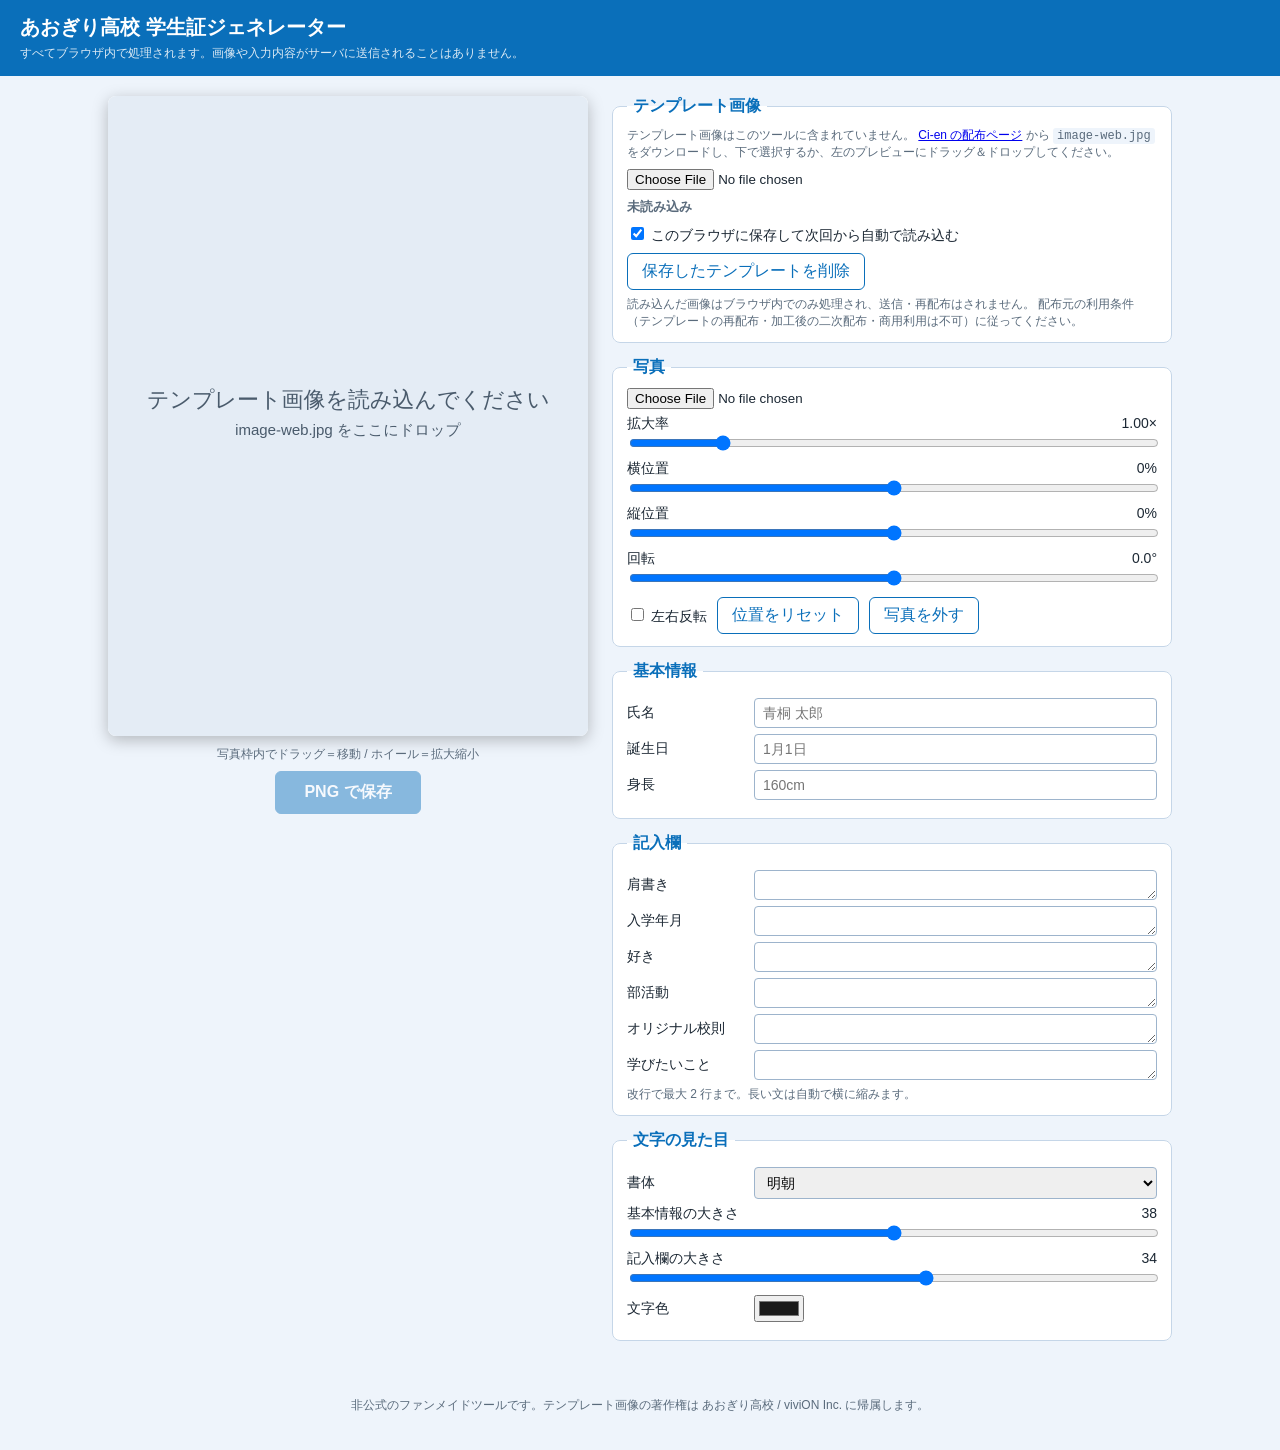
<file: aogiri-hs-card-gen/index.html>
<!doctype html>
<html lang="ja">
<head>
<meta charset="utf-8">
<meta name="viewport" content="width=device-width, initial-scale=1">
<title>あおぎり高校 学生証ジェネレーター</title>
<link rel="stylesheet" href="style.css">
</head>
<body>
<header>
  <h1>あおぎり高校 学生証ジェネレーター</h1>
  <p class="note">すべてブラウザ内で処理されます。画像や入力内容がサーバに送信されることはありません。</p>
</header>

<main>
  <section class="preview">
    <canvas id="cv" width="960" height="1280"></canvas>
    <p class="hint">写真枠内でドラッグ＝移動 / ホイール＝拡大縮小</p>
    <div class="row">
      <button id="download" class="primary">PNG で保存</button>
    </div>
  </section>

  <section class="panel">
    <fieldset id="tpl-box">
      <legend>テンプレート画像</legend>
      <p class="hint first">
        テンプレート画像はこのツールに含まれていません。
        <a href="https://ci-en.net/creator/24401/article/1989937" target="_blank" rel="noopener noreferrer">Ci-en の配布ページ</a>
        から <code>image-web.jpg</code> をダウンロードし、下で選択するか、左のプレビューにドラッグ＆ドロップしてください。
      </p>
      <input type="file" id="tpl-file" accept="image/jpeg,image/*">
      <p id="tpl-status" class="status" role="status">未読み込み</p>
      <label class="inline"><input type="checkbox" id="tpl-remember" checked> このブラウザに保存して次回から自動で読み込む</label>
      <div class="row"><button id="tpl-forget" type="button">保存したテンプレートを削除</button></div>
      <p class="hint">
        読み込んだ画像はブラウザ内でのみ処理され、送信・再配布はされません。
        配布元の利用条件（テンプレートの再配布・加工後の二次配布・商用利用は不可）に従ってください。
      </p>
    </fieldset>

    <fieldset>
      <legend>写真</legend>
      <input type="file" id="file" accept="image/*">
      <div class="ctl"><label>拡大率 <output id="o-scale"></output></label>
        <input type="range" id="scale" min="0.2" max="5" step="0.01" value="1"></div>
      <div class="ctl"><label>横位置 <output id="o-x"></output></label>
        <input type="range" id="px" min="-100" max="100" step="1" value="0"></div>
      <div class="ctl"><label>縦位置 <output id="o-y"></output></label>
        <input type="range" id="py" min="-100" max="100" step="1" value="0"></div>
      <div class="ctl"><label>回転 <output id="o-rot"></output></label>
        <input type="range" id="rot" min="-180" max="180" step="0.5" value="0"></div>
      <div class="row">
        <label class="inline"><input type="checkbox" id="flip"> 左右反転</label>
        <button id="reset" type="button">位置をリセット</button>
        <button id="clear" type="button">写真を外す</button>
      </div>
    </fieldset>

    <fieldset>
      <legend>基本情報</legend>
      <label class="f">氏名<input id="name" type="text" placeholder="青桐 太郎"></label>
      <label class="f">誕生日<input id="birth" type="text" placeholder="1月1日"></label>
      <label class="f">身長<input id="height" type="text" placeholder="160cm"></label>
    </fieldset>

    <fieldset>
      <legend>記入欄</legend>
      <label class="f">肩書き<textarea id="t0" rows="1"></textarea></label>
      <label class="f">入学年月<textarea id="t1" rows="1"></textarea></label>
      <label class="f">好き<textarea id="t2" rows="1"></textarea></label>
      <label class="f">部活動<textarea id="t3" rows="1"></textarea></label>
      <label class="f">オリジナル校則<textarea id="t4" rows="1"></textarea></label>
      <label class="f">学びたいこと<textarea id="t5" rows="1"></textarea></label>
      <p class="hint">改行で最大 2 行まで。長い文は自動で横に縮みます。</p>
    </fieldset>

    <fieldset>
      <legend>文字の見た目</legend>
      <label class="f">書体
        <select id="font">
          <option value="mincho">明朝</option>
          <option value="gothic">ゴシック</option>
          <option value="rounded">丸ゴシック</option>
        </select>
      </label>
      <div class="ctl"><label>基本情報の大きさ <output id="o-fs1"></output></label>
        <input type="range" id="fs1" min="20" max="56" step="1" value="38"></div>
      <div class="ctl"><label>記入欄の大きさ <output id="o-fs2"></output></label>
        <input type="range" id="fs2" min="16" max="48" step="1" value="34"></div>
      <label class="f">文字色<input id="color" type="color" value="#1a1a1a"></label>
    </fieldset>
  </section>
</main>

<footer>
  <p>非公式のファンメイドツールです。テンプレート画像の著作権は あおぎり高校 / viviON Inc. に帰属します。</p>
</footer>

<script src="app.js"></script>
</body>
</html>
</file>
<file: aogiri-hs-card-gen/style.css>
:root { --blue: #0a6fba; --bg: #eef4fb; --ink: #1b2733; }
* { box-sizing: border-box; }
body { margin: 0; background: var(--bg); color: var(--ink);
  font-family: "Yu Gothic UI", "Hiragino Sans", "Meiryo", sans-serif; }
header { background: var(--blue); color: #fff; padding: 14px 20px; }
header h1 { margin: 0; font-size: 20px; }
header .note { margin: 4px 0 0; font-size: 12px; opacity: .85; }
main { display: flex; gap: 24px; padding: 20px; align-items: flex-start; flex-wrap: wrap; justify-content: center; }
.preview { flex: 0 1 480px; width: 100%; text-align: center; }
/* 2 カラムになる幅のときだけ、プレビューをスクロールに追従させる */
@media (min-width: 960px) {
  .preview { position: sticky; top: 12px; }
}
@media (max-width: 600px) {
  main { padding: 12px; gap: 16px; }
}
canvas { width: 100%; max-width: 480px; height: auto; aspect-ratio: 3/4; background: #fff;
  border-radius: 8px; box-shadow: 0 4px 16px rgba(0,0,0,.25); touch-action: none; }
.panel { flex: 1 1 380px; max-width: 560px; }
fieldset { background: #fff; border: 1px solid #c5d6e8; border-radius: 8px; margin: 0 0 14px; padding: 10px 14px 12px; }
legend { font-weight: bold; color: var(--blue); padding: 0 6px; }
label.f { display: grid; grid-template-columns: 8.5em 1fr; align-items: center; gap: 8px; margin: 6px 0; font-size: 14px; }
input[type=text], textarea, select { width: 100%; padding: 6px 8px; font: inherit; border: 1px solid #9db4cc; border-radius: 4px; }
textarea { resize: vertical; }
.ctl { margin: 6px 0; font-size: 14px; }
.ctl label { display: flex; justify-content: space-between; }
.ctl input { width: 100%; }
.row { display: flex; gap: 10px; align-items: center; flex-wrap: wrap; margin-top: 8px; justify-content: center; }
.panel .row { justify-content: flex-start; }
label.inline { font-size: 14px; }
button { padding: 7px 14px; font: inherit; border: 1px solid var(--blue); background: #fff; color: var(--blue); border-radius: 6px; cursor: pointer; }
button:hover { background: #e3f0fb; }
button.primary { background: var(--blue); color: #fff; font-weight: bold; padding: 10px 28px; font-size: 16px; }
button.primary:hover { background: #085a98; }
.hint { font-size: 12px; color: #5a6b7c; margin: 6px 0 0; }
.hint.first { margin: 0 0 8px; }
.status { margin: 8px 0; font-size: 13px; font-weight: bold; color: #5a6b7c; word-break: break-all; }
.status.ok { color: #1d7a3a; }
.status.ng { color: #c0392b; }
code { background: #eef4fb; padding: 1px 4px; border-radius: 3px; }
canvas.drop { outline: 4px dashed var(--blue); outline-offset: -4px; }
button:disabled { opacity: .45; cursor: not-allowed; }
footer { text-align: center; font-size: 12px; color: #5a6b7c; padding: 10px 20px 24px; }
</file>
